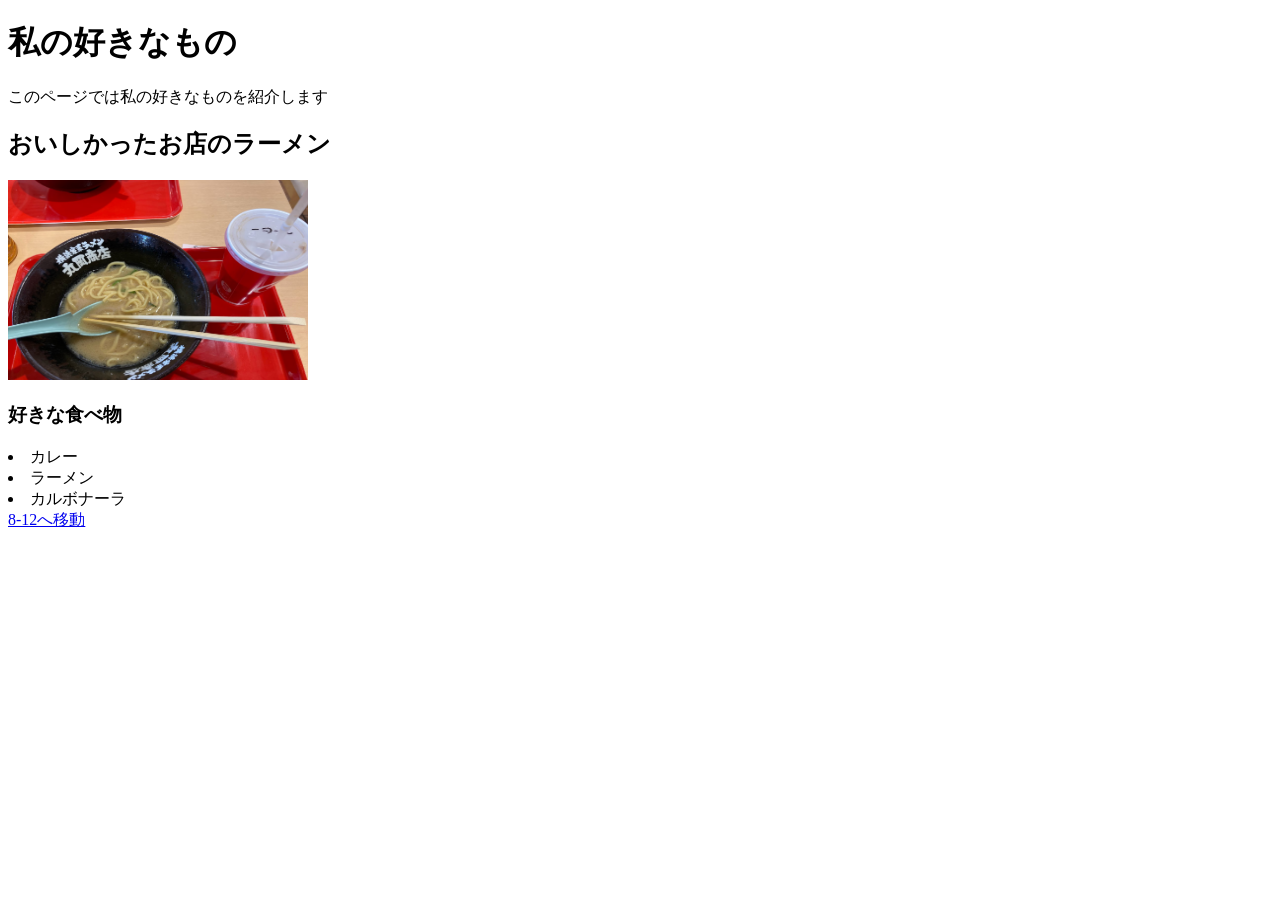
<file: index.html>
<!DOCTYPE html>
<html lang="ja">
<head>
    <meta charset="UTF-8">
    <meta name="viewport" content="width=device-width, initial-scale=1.0">
    <title>WEbページタイトル</title>
</head>
<body>
    <h1>私の好きなもの</h1>
    <p>このページでは私の好きなものを紹介します</p>
    <h2>おいしかったお店のラーメン</h2>
    <img src="images/IMG_5923.jpg" alt="家系ラーメンの画像" width="300" height="200">
    <h3>好きな食べ物</h3>
   <li>カレー</li>
  <li>ラーメン</li>
  <li>カルボナーラ</li>
  <a href="8-12.html">8-12へ移動</a>
</ul>

</body>
</html>
</file>
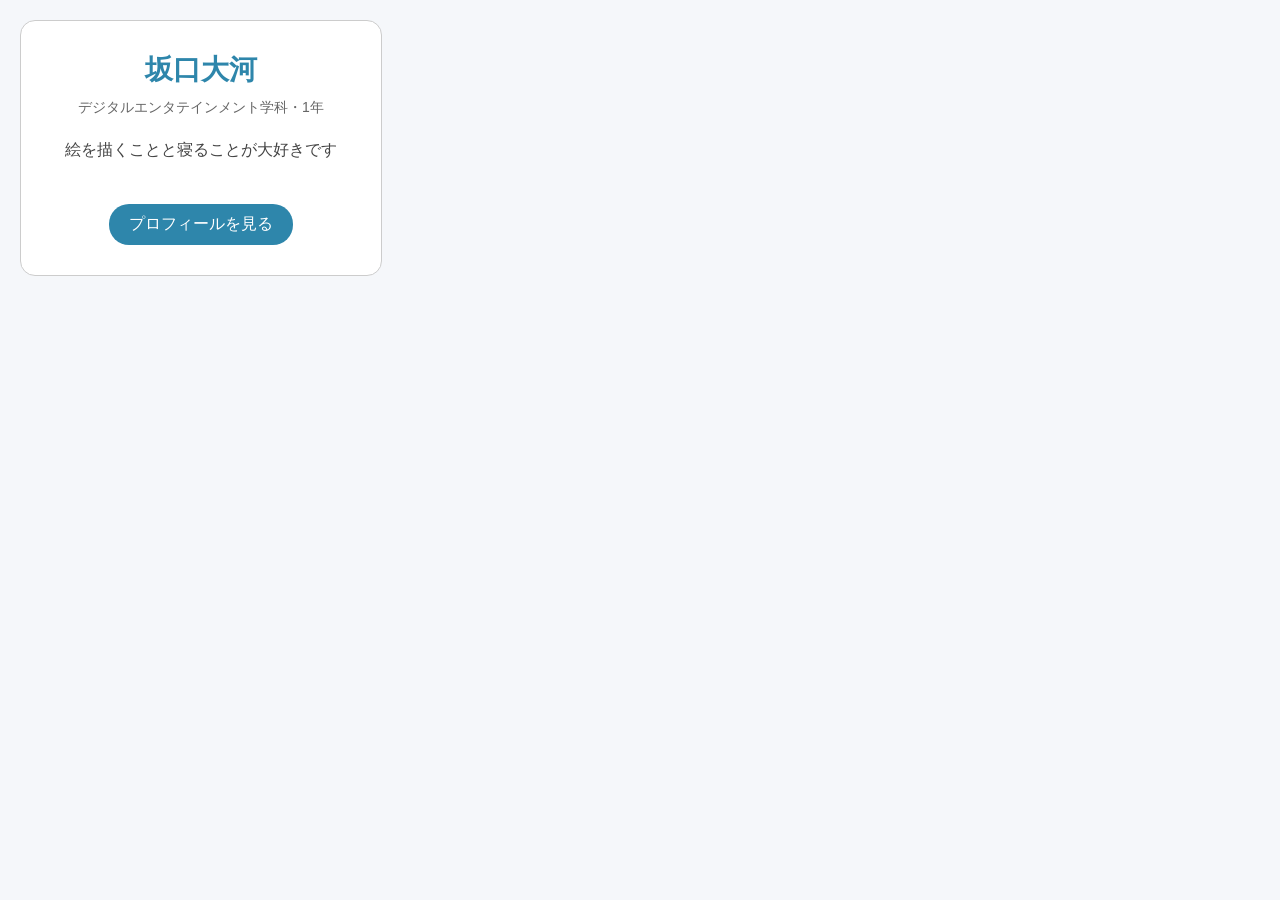
<file: template/index.html>
<!DOCTYPE html>
<html lang="ja">
<head>
  <meta charset="UTF-8">
  <title>プロフィールカード</title>
  <link rel="stylesheet" href="style.css">
</head>
<body>
  <div class="card">
    <h2 class="name">坂口大河</h2>
    <p class="tag">デジタルエンタテインメント学科・1年</p>
    <p class="bio">絵を描くことと寝ることが大好きです</p>
    <a href="#" class="btn">プロフィールを見る</a>
  </div>
</body>
</html>
</file>
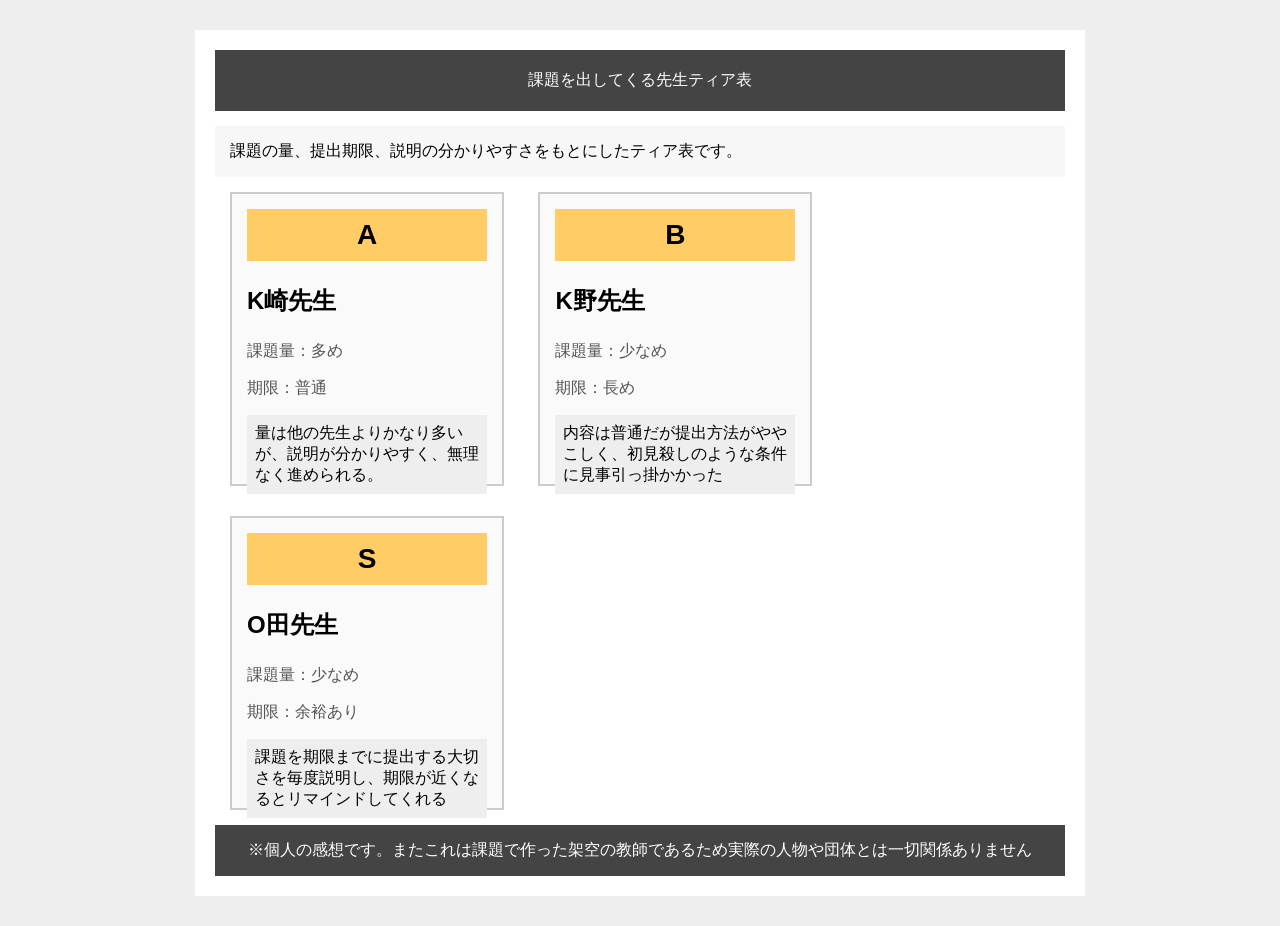
<file: 7-A.html>
<!DOCTYPE html>
<html lang="ja">
<head>
<meta charset="UTF-8">
<title>先生ティア表</title>

<style>
body {
    background-color: #eeeeee;
    font-family: sans-serif;
}

.page {
    width: 850px;
    margin: 30px auto;
    background-color: white;
    padding: 20px;
}

.header {
    display: block;
    background-color: #444444;
    color: white;
    text-align: center;
    padding: 20px;
}

.text {
    display: block;
    background-color: #f7f7f7;
    padding: 15px;
    margin-top: 15px;
}

.card {
    display: inline-block;
    width: 240px;
    height: 260px;
    background-color: #fafafa;
    margin: 15px;
    padding: 15px;
    vertical-align: top;
    border: 2px solid #cccccc;
}

.tier {
    display: block;
    background-color: #ffcc66;
    text-align: center;
    font-size: 28px;
    font-weight: bold;
    padding: 10px;
}

.teacher {
    font-size: 24px;
    font-weight: bold;
}

.small {
    color: #555555;
}

.point {
    background-color: #eeeeee;
    padding: 8px;
    margin-top: 10px;
}

.footer {
    display: block;
    background-color: #444444;
    color: white;
    text-align: center;
    padding: 15px;
}
</style>
</head>

<body>

<div class="page">

    <div class="header">
        課題を出してくる先生ティア表
    </div>

    <div class="text">
        課題の量、提出期限、説明の分かりやすさをもとにしたティア表です。
    </div>

    <div class="card">
        <div class="tier">A</div>
        <p class="teacher">K崎先生</p>
        <p class="small">課題量：多め</p>
        <p class="small">期限：普通</p>
        <div class="point">
            量は他の先生よりかなり多いが、説明が分かりやすく、無理なく進められる。
        </div>
    </div>

    <div class="card">
        <div class="tier">B</div>
        <p class="teacher">K野先生</p>
        <p class="small">課題量：少なめ</p>
        <p class="small">期限：長め</p>
        <div class="point">
            内容は普通だが提出方法がややこしく、初見殺しのような条件に見事引っ掛かかった
        </div>
    </div>

    <div class="card">
        <div class="tier">S</div>
        <p class="teacher">O田先生</p>
        <p class="small">課題量：少なめ</p>
        <p class="small">期限：余裕あり</p>
        <div class="point">
            課題を期限までに提出する大切さを毎度説明し、期限が近くなるとリマインドしてくれる
        </div>
    </div>

    <div class="footer">
        ※個人の感想です。またこれは課題で作った架空の教師であるため実際の人物や団体とは一切関係ありません
    </div>

</div>

</body>
</html>
</file>
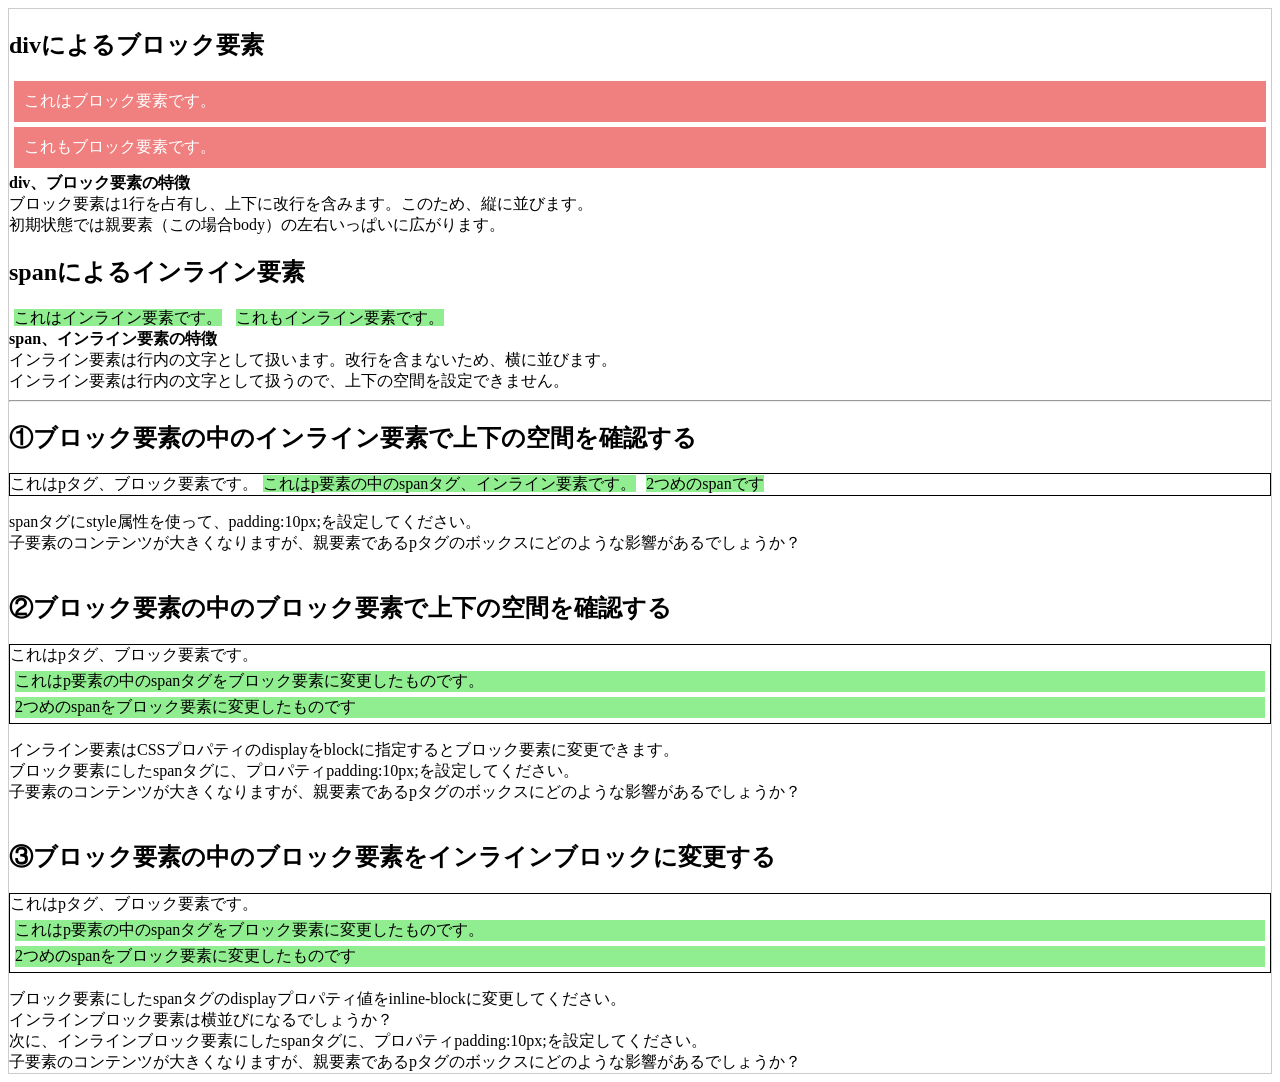
<file: 7_block_inline.html>
<!DOCTYPE html>
<html lang="ja">
<head>
    <meta charset="UTF-8">
    <meta name="viewport" content="width=device-width, initial-scale=1.0">
    <title>ブロック要素とインライン要素</title>
    <style>
        body {
            border: 1px solid #ccc; /* ページ全体の境界線 */
        }
        div {
            background-color: lightcoral;
            color: white;
            padding: 10px;
            margin: 5px;
        }
        span {
            background-color: lightgreen;
            color: black;
            margin: 5px;
        }
        p {
            border: 1px solid;
        }
    </style>
</head>
<body>
    <h2>divによるブロック要素</h2>
    <div>これはブロック要素です。</div>
    <div>これもブロック要素です。</div>
    <b>div、ブロック要素の特徴</b><br>
    ブロック要素は1行を占有し、上下に改行を含みます。このため、縦に並びます。<br>
    初期状態では親要素（この場合body）の左右いっぱいに広がります。

    <h2>spanによるインライン要素</h2>
    <span>これはインライン要素です。</span>
    <span>これもインライン要素です。</span>
    <br>
    <b>span、インライン要素の特徴</b><br>
    インライン要素は行内の文字として扱います。改行を含まないため、横に並びます。<br>
    インライン要素は行内の文字として扱うので、上下の空間を設定できません。
<hr>

    <h2>①ブロック要素の中のインライン要素で上下の空間を確認する</h2>
    <p>これはpタグ、ブロック要素です。<span>これはp要素の中のspanタグ、インライン要素です。</span><span>2つめのspanです</span></p>

    spanタグにstyle属性を使って、padding:10px;を設定してください。<br>
    子要素のコンテンツが大きくなりますが、親要素であるpタグのボックスにどのような影響があるでしょうか？
    <br><br>

    <h2>②ブロック要素の中のブロック要素で上下の空間を確認する</h2>
    <p>これはpタグ、ブロック要素です。<span style="display: block;">これはp要素の中のspanタグをブロック要素に変更したものです。</span><span style="display:block;">2つめのspanをブロック要素に変更したものです</span></p>

    インライン要素はCSSプロパティのdisplayをblockに指定するとブロック要素に変更できます。<br>
    ブロック要素にしたspanタグに、プロパティpadding:10px;を設定してください。<br>
    子要素のコンテンツが大きくなりますが、親要素であるpタグのボックスにどのような影響があるでしょうか？
    <br><br>

    <h2>③ブロック要素の中のブロック要素をインラインブロックに変更する</h2>
    <p>これはpタグ、ブロック要素です。<span style="display: block;">これはp要素の中のspanタグをブロック要素に変更したものです。</span><span style="display:block;">2つめのspanをブロック要素に変更したものです</span></p>
    ブロック要素にしたspanタグのdisplayプロパティ値をinline-blockに変更してください。<br>
    インラインブロック要素は横並びになるでしょうか？<br>
    次に、インラインブロック要素にしたspanタグに、プロパティpadding:10px;を設定してください。<br>
    子要素のコンテンツが大きくなりますが、親要素であるpタグのボックスにどのような影響があるでしょうか？
</body>
</html>
</file>
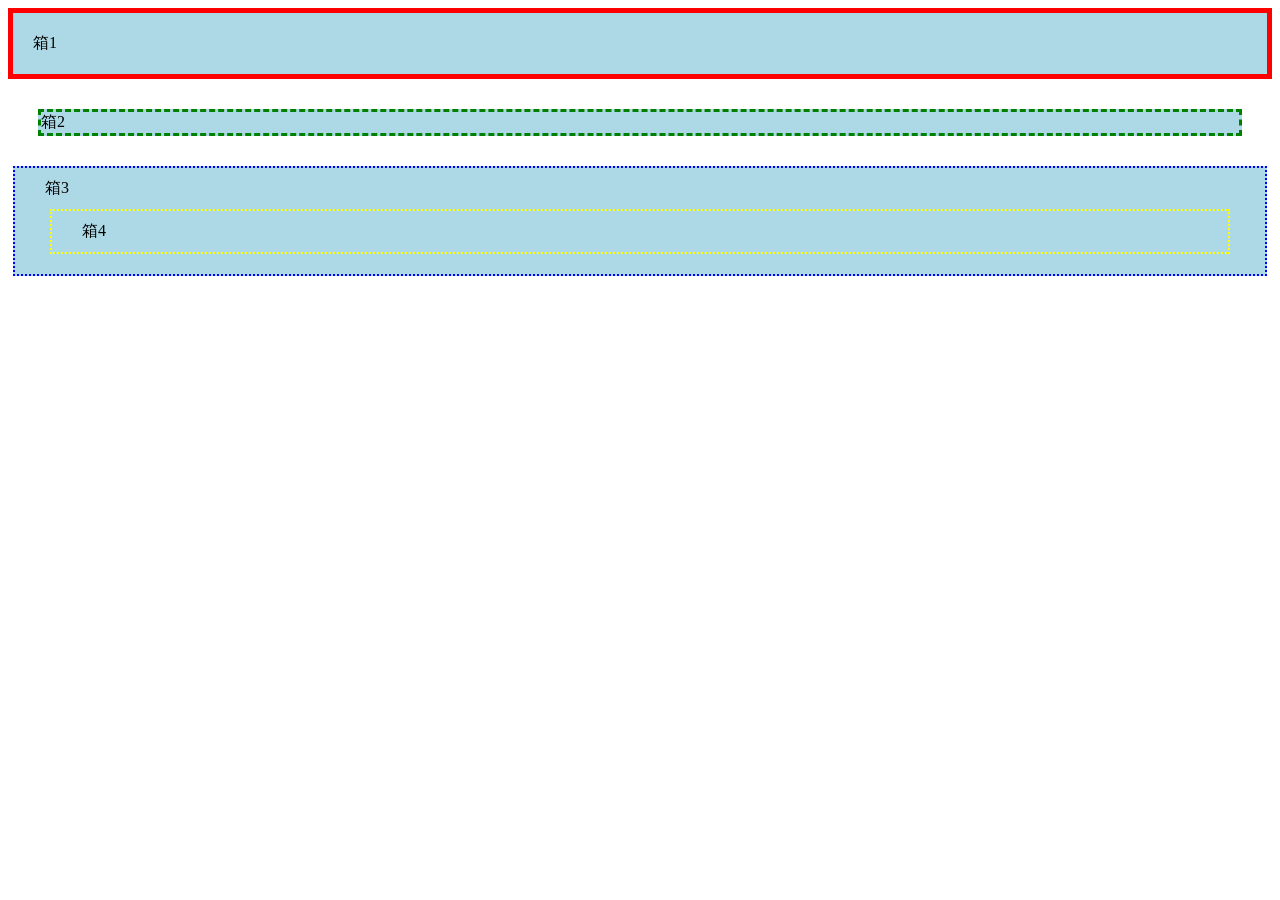
<file: 7_box.html>
<!DOCTYPE html>
<html lang="ja">
<head>
    <meta charset="UTF-8">
    <meta name="viewport" content="width=device-width, initial-scale=1.0">
    <title>ボックスモデルの学習</title>
    <style>
        .box {
            background-color: lightblue;
            margin-bottom: 20px; /* 箱と箱の間隔 */
        }
        .box1 {
            padding: 20px;
            border: 5px solid red;
        }
        .box2 {
            margin: 30px;
            border: 3px dashed green;
        }
        .box3 {
            padding: 10px 30px; /* 上下10px 左右30px */
            border: 2px dotted blue;
            margin: 10px 5px; /* 上下10px 左右5px */
        }
        .box4 {
            padding: 10px 30px; /* 上下10px 左右30px */
            border: 2px dotted yellow;
            margin: 10px 5px; /* 上下10px 左右5px */
        }
    </style>
</head>
<body>
    <div class="box box1">箱1</div>
    <div class="box box2">箱2</div>
    <div class="box box3">箱3
        <div class="box4">箱4</div>
    </div>
</body>
</html>
</file>
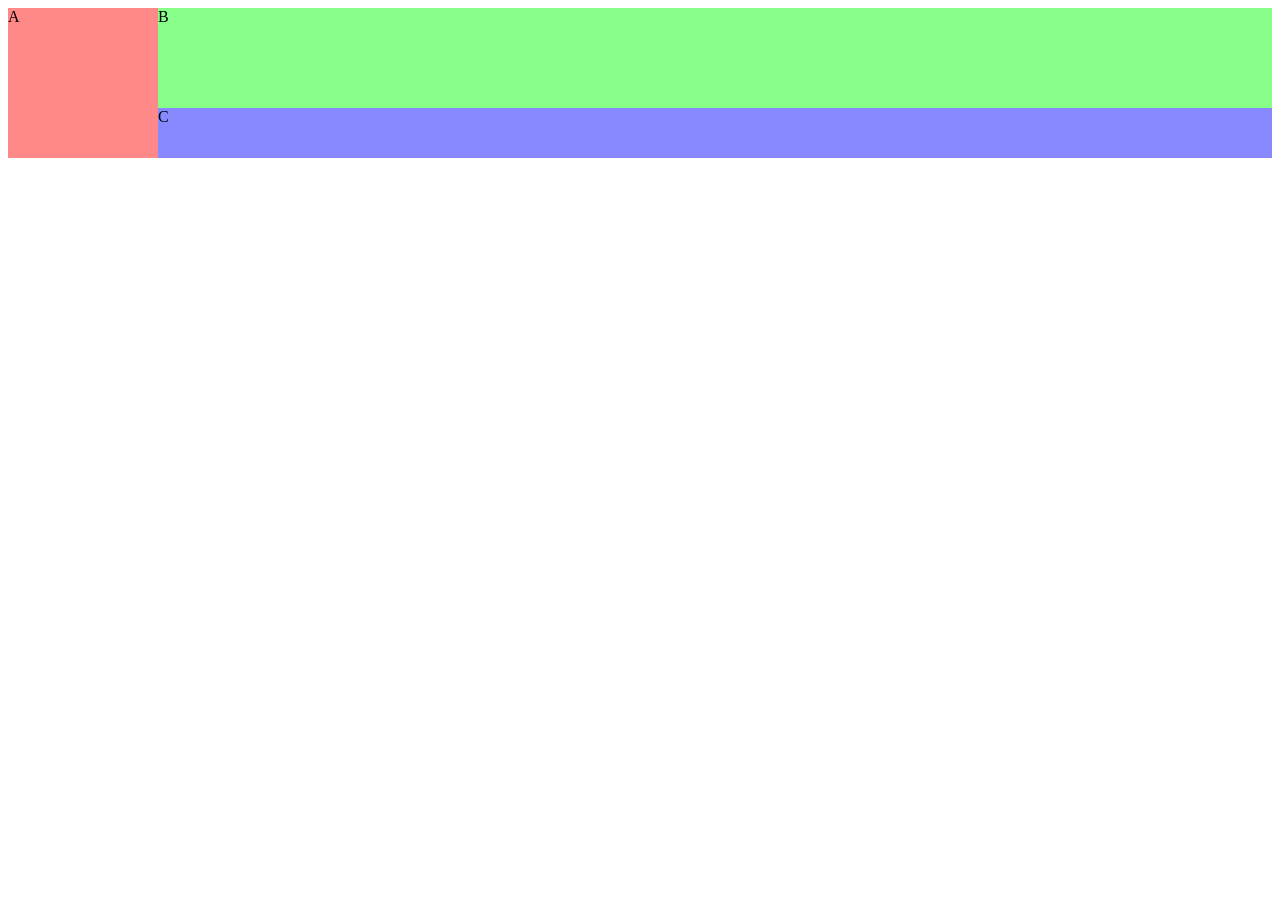
<file: 8-12.html>
<!DOCTYPE html>
<html lang="jp">
<head>
    <meta charset="UTF-8">
    <meta name="viewport" content="width=device-width, initial-scale=1.0">
    <title>Document</title>
    <link rel="stylesheet" href="8-12.css">
</head>
<body>
    <div id="container"> 
        <div id="itemA">A</div> 
        <div id="itemB">B</div> 
        <div id="itemC">C</div> 
    </div>
</body>
</html>
</file>
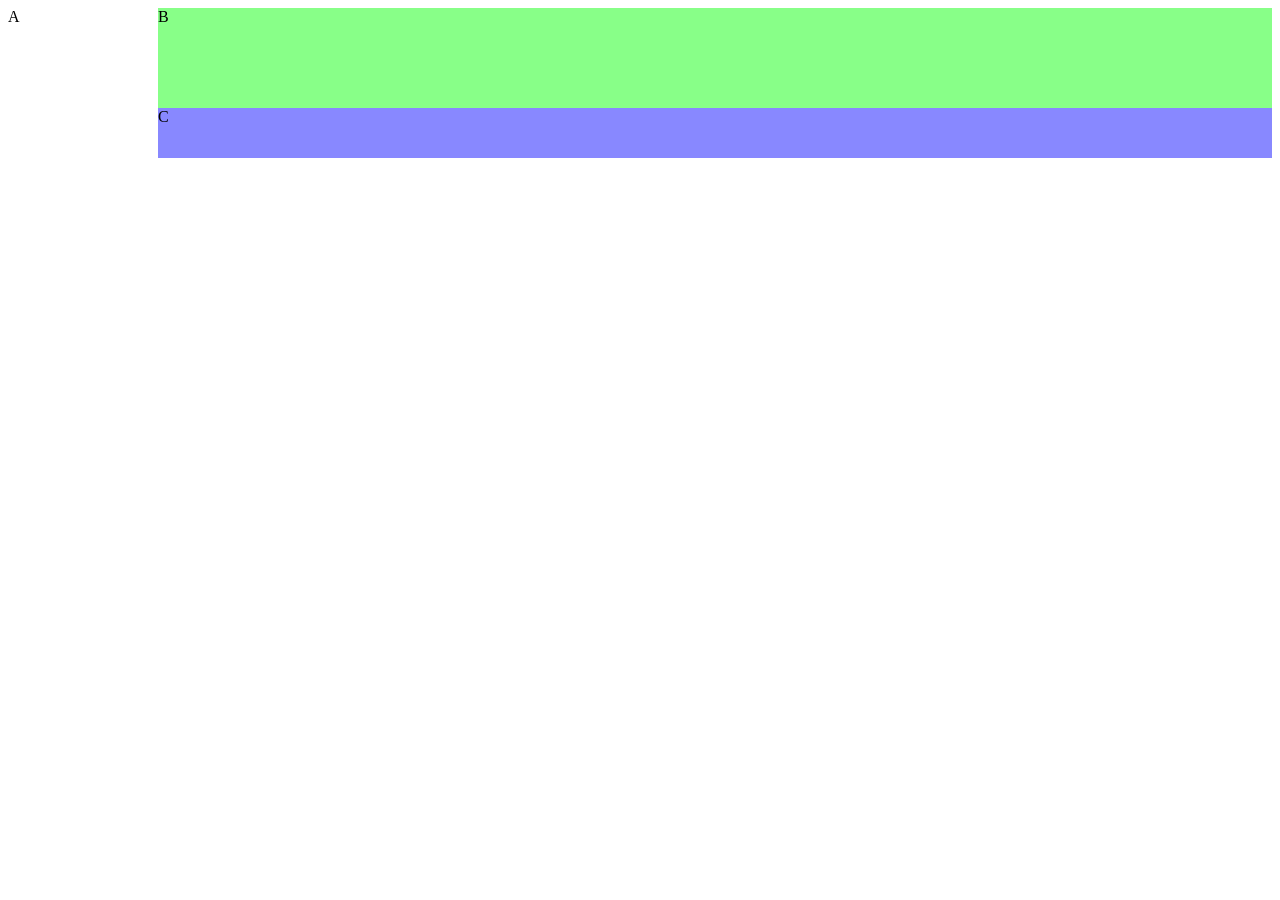
<file: 9-2.html>
<!DOCTYPE html>
<html lang="ja">
<head>
    <meta charset="UTF-8">
    <meta name="viewport" content="width=device-width, initial-scale=1.0">
    <title>Document</title>
    <link rel="stylesheet" href="9-2.css">
</head>
<body>
    <div id="container">
        <div id="itemA">A</div>
        <div id="itemB">B</div>
        <div id="itemC">C</div>
</body>
</html>
</file>
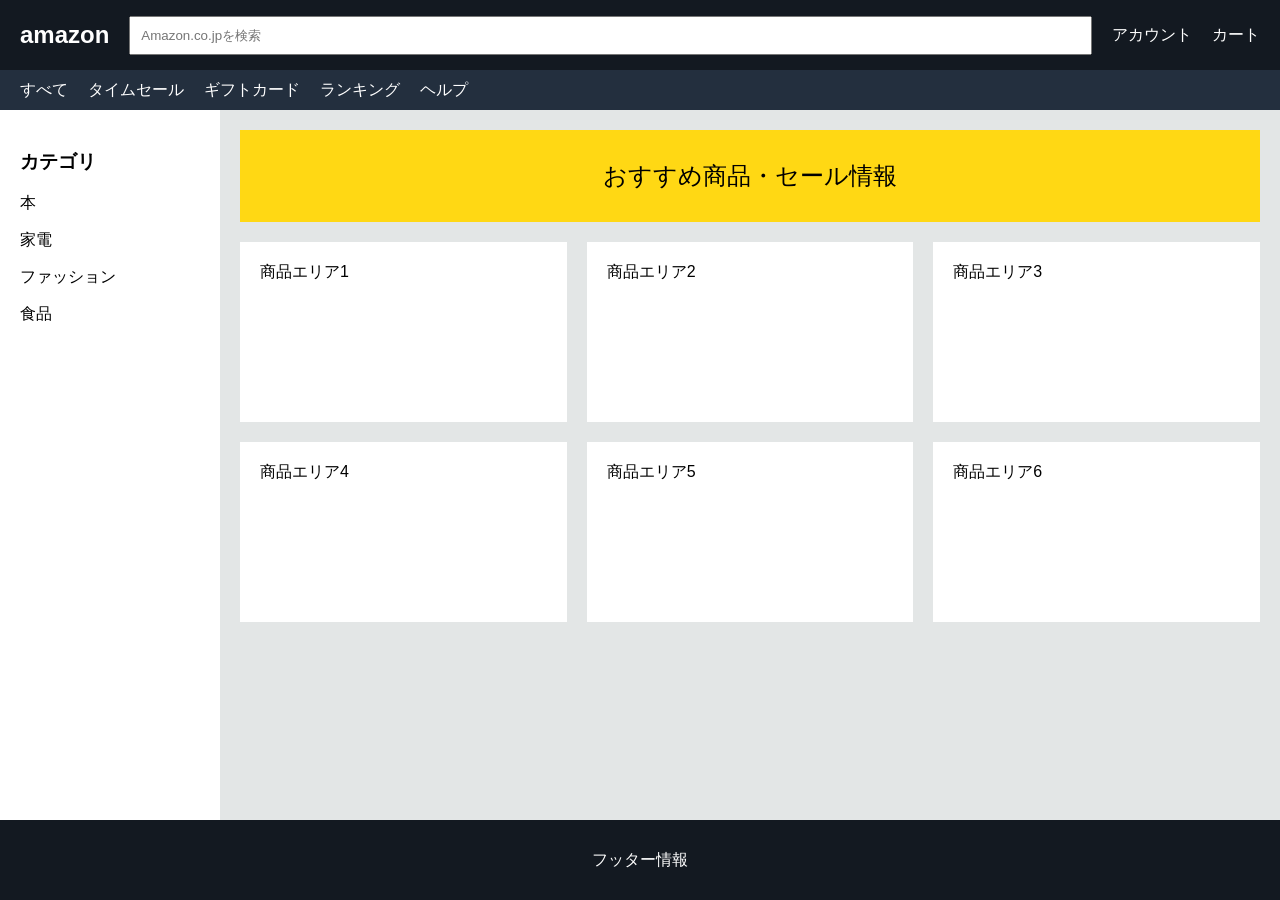
<file: 9-A.html>
<!DOCTYPE html>
<html lang="ja">
<head>
<meta charset="UTF-8">
<title>Amazonレイアウト</title>

<style>
body{
    margin:0;
    background:#e3e6e6;
    font-family:sans-serif;
}

.container{
    display:grid;
    grid-template-areas:
        "header header"
        "nav nav"
        "sidebar main"
        "footer footer";
    grid-template-columns:220px 1fr;
    grid-template-rows:70px 40px 1fr 80px;
    min-height:100vh;
}

header{
    grid-area:header;
    background:#131921;
    color:white;
    display:flex;
    align-items:center;
    gap:20px;
    padding:0 20px;
}

.logo{
    font-size:24px;
    font-weight:bold;
}

.search{
    flex:1;
    padding:10px;
}

nav{
    grid-area:nav;
    background:#232f3e;
    color:white;
    display:flex;
    align-items:center;
    gap:20px;
    padding:0 20px;
}

.sidebar{
    grid-area:sidebar;
    background:white;
    padding:20px;
}

main{
    grid-area:main;
    padding:20px;
}

.hero{
    background:#ffd814;
    padding:30px;
    margin-bottom:20px;
    text-align:center;
    font-size:24px;
}

.products{
    display:grid;
    grid-template-columns:repeat(3, 1fr);
    gap:20px;
}

.card{
    background:white;
    padding:20px;
    height:140px;
}

footer{
    grid-area:footer;
    background:#131921;
    color:white;
    display:flex;
    justify-content:center;
    align-items:center;
}
</style>
</head>

<body>
<div class="container">

    <header>
        <div class="logo">amazon</div>
        <input class="search" type="text" placeholder="Amazon.co.jpを検索">
        <div>アカウント</div>
        <div>カート</div>
    </header>

    <nav>
        <div>すべて</div>
        <div>タイムセール</div>
        <div>ギフトカード</div>
        <div>ランキング</div>
        <div>ヘルプ</div>
    </nav>

    <aside class="sidebar">
        <h3>カテゴリ</h3>
        <p>本</p>
        <p>家電</p>
        <p>ファッション</p>
        <p>食品</p>
    </aside>

    <main>
        <div class="hero">おすすめ商品・セール情報</div>

        <div class="products">
            <div class="card">商品エリア1</div>
            <div class="card">商品エリア2</div>
            <div class="card">商品エリア3</div>
            <div class="card">商品エリア4</div>
            <div class="card">商品エリア5</div>
            <div class="card">商品エリア6</div>
        </div>
    </main>

    <footer>
        フッター情報
    </footer>

</div>
</body>
</html>
</file>
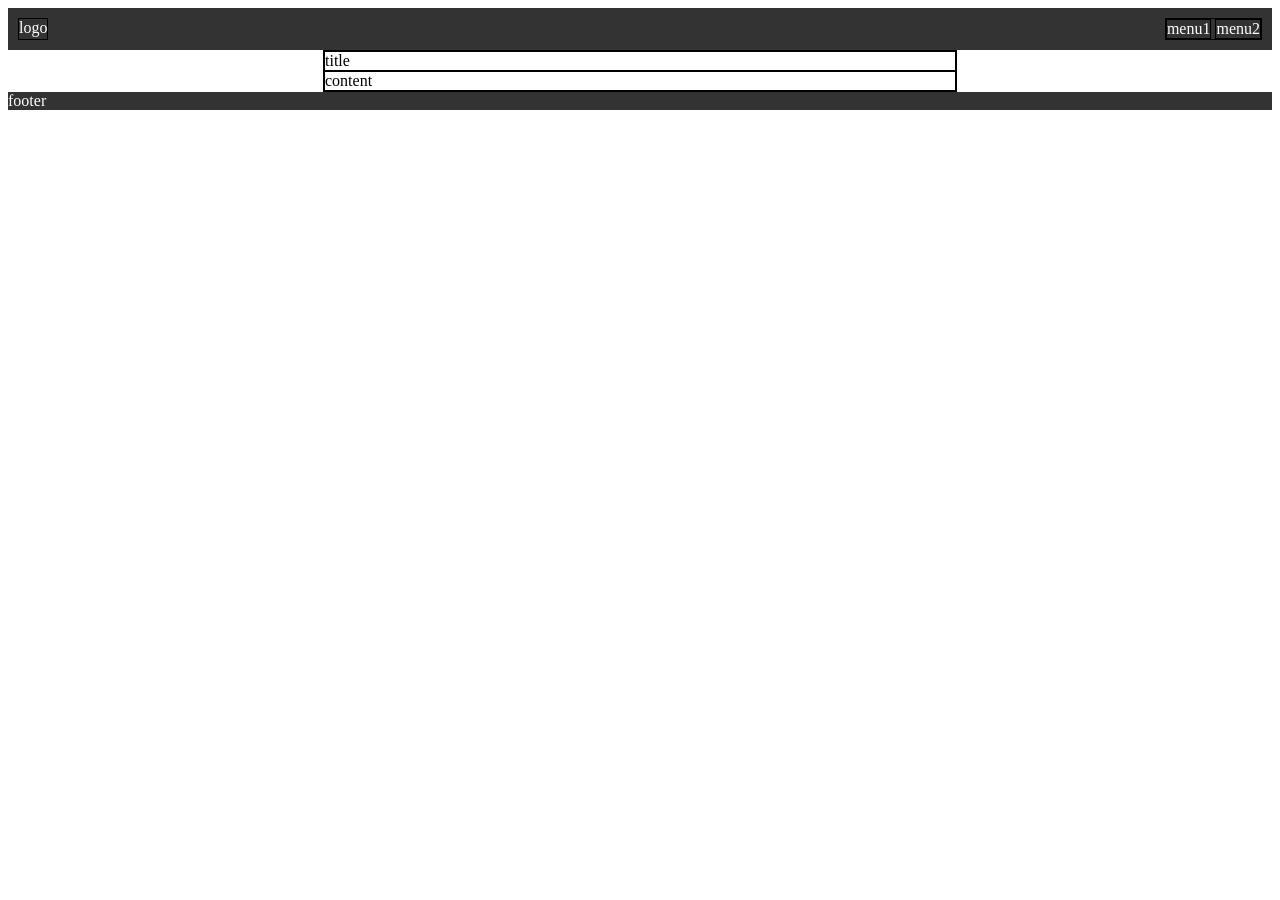
<file: box.html>
<!DOCTYPE html>
<html lang="ja">
<head>
    <meta charset="UTF-8">
    <meta name="viewport" content="width=device-width, initial-scale=1.0">
    <title>Document</title>
    <style>
        div{
            border: 1px solid black;
        }
        .header{
            display:flex;
            justify-content:space-between;
        }
        .logo{
            display: inline-block;
            margin:10px;
        }
        .nav{
            display: inline-block;
            margin:10px;
        }
        .nav-item{
            display: inline-block;
        }
        .body{
            width: 50%;
            margin: 0 auto;
        }
        .header, .footer {
            background-color: #333;
            color: white;
            border: none;
        }
    </style>
</head>
<body>
    <div class="header">
        <div class="logo">logo</div>
        <div class="nav">
            <div class="nav-item">menu1</div>
            <div class="nav-item">menu2</div>
        </div>
    </div>
    
    <div class="body">
        <div class="title">title</div>
        <div class="content">content</div>
    </div>
    <div class="footer">footer</div>
</body>
</html>
</file>
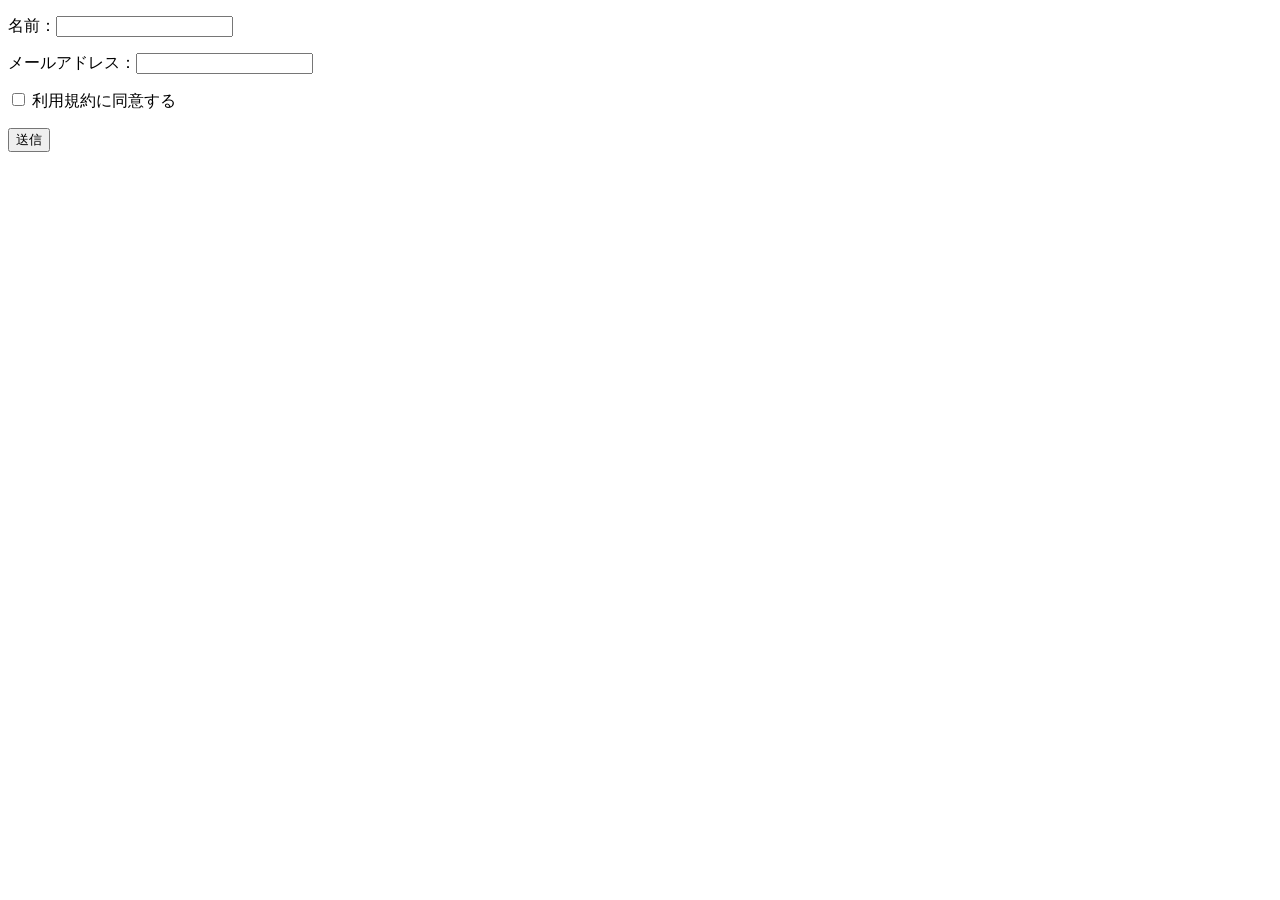
<file: form.html>
<!DOCTYPE html>
<html lang="ja">
<head>
    <meta charset="UTF-8">
    <meta name="viewport" content="width=device-width, initial-scale=1.0">
    <title>Document</title>
</head>
<body>
    <form action="#" method="get">
  <p>
    <label>名前：<input type="text" name="name" /></label>
  </p>
  <p>
    <label>メールアドレス：<input type="email" name="email" /></label>
  </p>
  <p>
    <label> <input type="checkbox" name="agree" /> 利用規約に同意する </label>
  </p>
  <p>
    <input type="submit" value="送信" />
  </p>
</form>
</body>
</html>
</file>
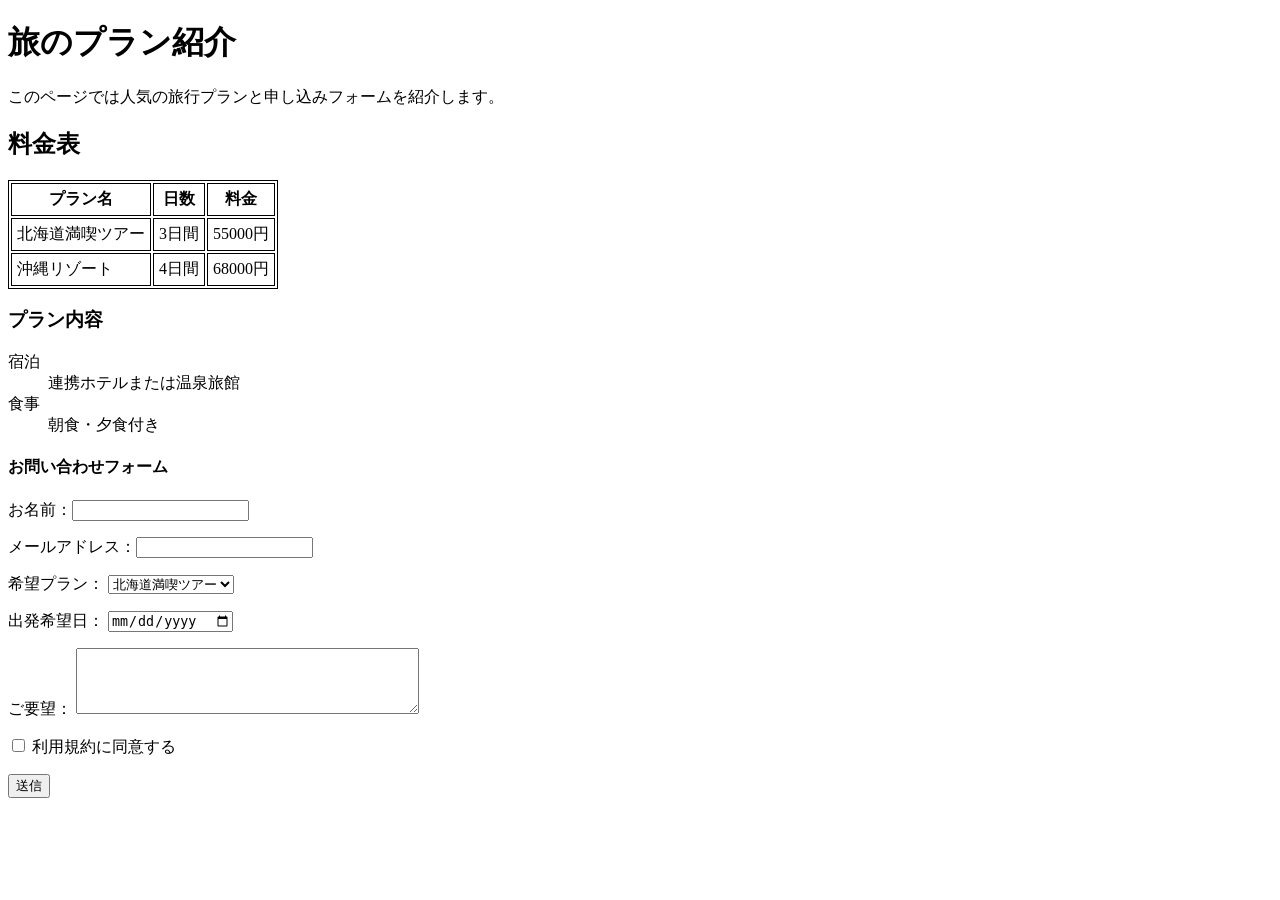
<file: tabi.html>
<!DOCTYPE html>
<html lang="ja">
<head>
    <meta charset="UTF-8">
    <meta name="viewport" content="width=device-width, initial-scale=1.0">
    <title>Document</title>
    <style>
        table,
            td,
            th {
                border: 1px solid black;
            }

            th,
            td {
                padding: 5px;
        }
</style>
    </style>
</head>
<body>
  <h1>旅のプラン紹介</h1>  
  <p>このページでは人気の旅行プランと申し込みフォームを紹介します。</p>
  <h2>料金表</h2>
  <table>
        <tr>
            <th>プラン名</th>
            <th>日数</th>
            <th>料金</th>
        </tr>
        <tr>
            <td>北海道満喫ツアー</td>
            <td>3日間</td>
            <td>55000円</td>
        </tr>
        <tr>
            <td>沖縄リゾート</td>
            <td>4日間</td>
            <td>68000円</td>
        </tr>
    </table>
<h3>プラン内容</h3>
<dl>
  <dt>宿泊</dt>
  <dd>連携ホテルまたは温泉旅館</dd>

  <dt>食事</dt>
  <dd>朝食・夕食付き</dd>
  <h4>お問い合わせフォーム</h4>
  <form action="#" method="get">
  <p>
    <label>お名前：<input type="text" name="name" /></label>
  </p>
  <p>
    <label>メールアドレス：<input type="email" name="email" /></label>
  </p>
  <p>
  <label
    >希望プラン：
    <select name="grade">
      <option value="1">北海道満喫ツアー</option>
      <option value="2">沖縄リゾート</option>
    </select>
  </label>
</p>
<label for="date">出発希望日：</label>

    <input type="date" id="date" name="date">
    <p>
  <label
    >ご要望：
    <textarea name="message" rows="4" cols="40"></textarea>
  </label>
</p>
  <p>
    <label> <input type="checkbox" name="agree" /> 利用規約に同意する </label>
  </p>
  <p>
    <input type="submit" value="送信" />
  </p>
  
</form>
</dl>
</body>
</html>
</file>
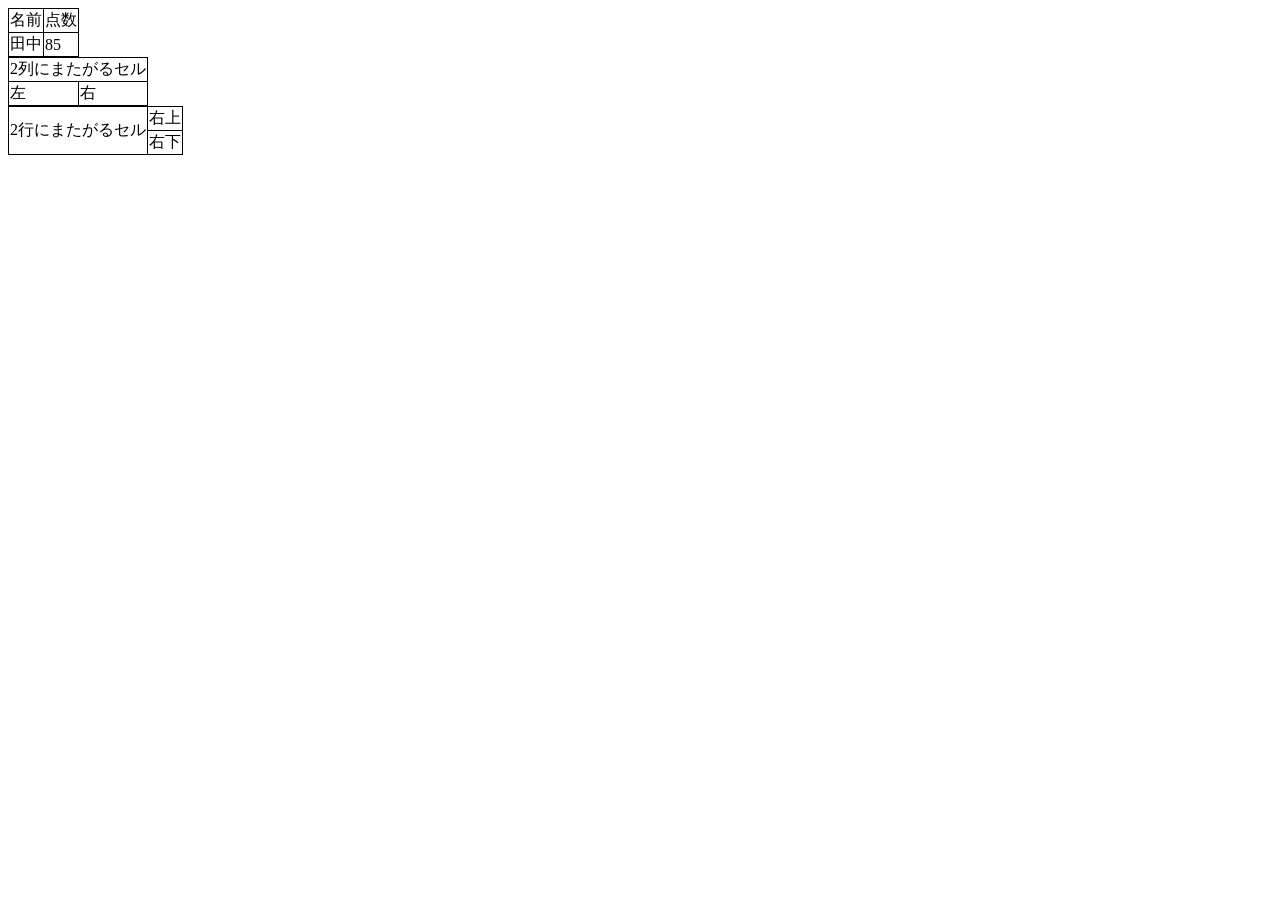
<file: table.html>
<!DOCTYPE html>
<html lang="ja">
<head>
    <meta charset="UTF-8">
    <meta name="viewport" content="width=device-width, initial-scale=1.0">
    <title>Document</title>
    <style>
        table,
        td,
        th {
            border: 1px solid black;
            border-collapse: collapse;
        }
    </style>
</head>
<body>
    <table>
        <tr>
            <td>名前</td>
            <td>点数</td>
        </tr>
        <tr>
            <td>田中</td>
            <td>85</td>
        </tr>
    </table>
    <table>
  <tr>
    <td colspan="2">2列にまたがるセル</td>
  </tr>
  <tr>
    <td>左</td>
    <td>右</td>
  </tr>
</table>
<table>
  <tr>
    <td rowspan="2">2行にまたがるセル</td>
    <td>右上</td>
  </tr>
  <tr>
    <td>右下</td>
  </tr>
</table>
</body>
</html>
</file>
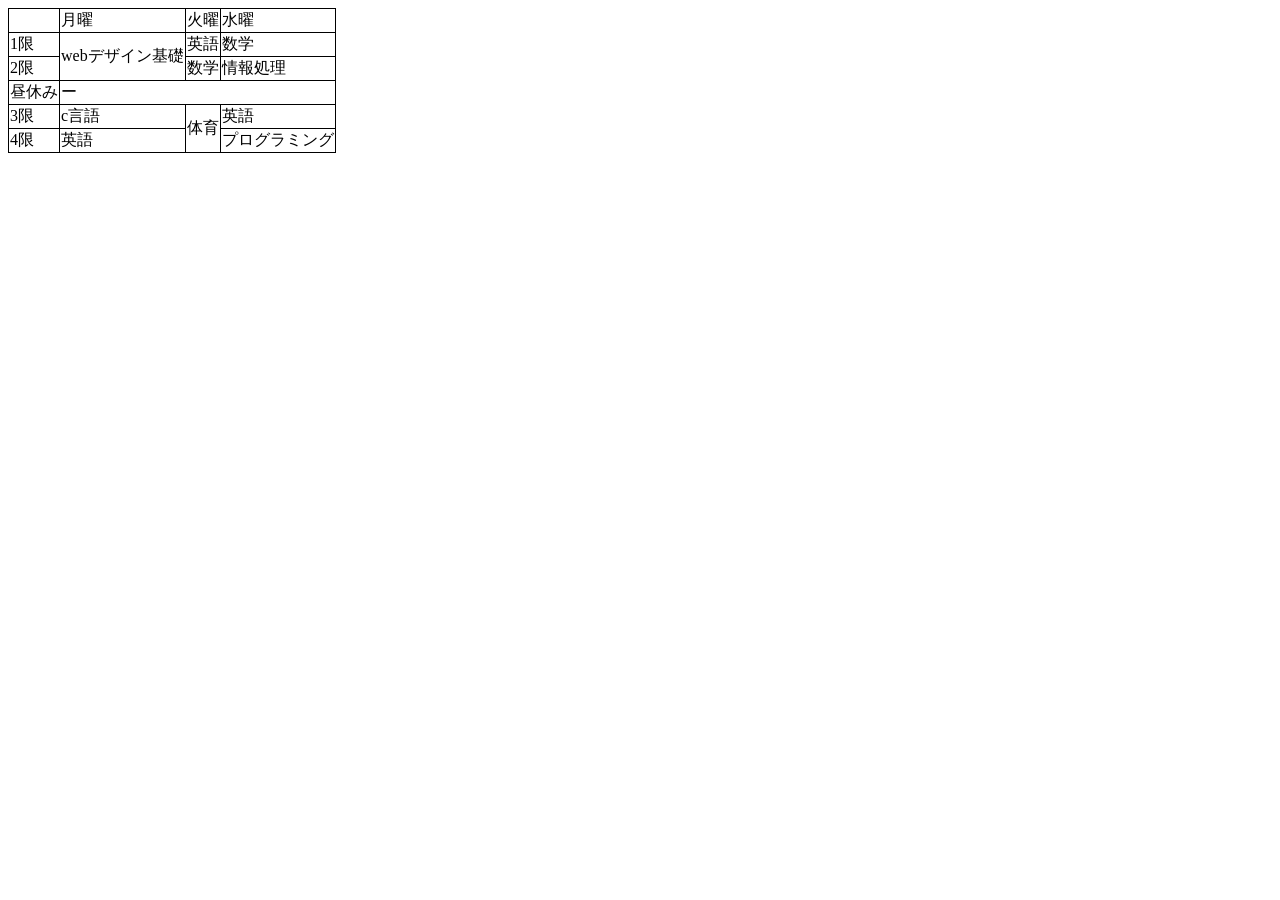
<file: timetable.html>
<!DOCTYPE html>
<html lang="ja">
<head>
    <meta charset="UTF-8">
    <meta name="viewport" content="width=device-width, initial-scale=1.0">
    <title>Document</title>
    <style>
        table,
        td,
        th {
            border: 1px solid black;
            border-collapse: collapse;
        }
    </style>
</head>
<body>
    <table>
        <tr>
            <td></td>
            <td>月曜</td>
            <td>火曜</td>
            <td>水曜</td>
        </tr>
        <tr>
            <td>1限</td>
            <td rowspan="2">webデザイン基礎</td>
            <td>英語</td>
            <td>数学</td>
        </tr>
        <tr>
            <td>2限</td>
            <td>数学</td>
            <td>情報処理</td>
        </tr>
        <tr>
            <td>昼休み</td>
            <td colspan="3">ー</td>
        </tr>
        <tr>
            <td>3限</td>
            <td>c言語</td>
            <td rowspan="2">体育</td>
            <td>英語</td>
        </tr>
        <tr>
            <td>4限</td>
            <td>英語</td>
            <td>プログラミング</td>
        </tr>
    </table>
</body>
</html>
</file>
<file: template/style.css>
/* 4-B：プロフィールカードのスタイル */
/* ここにCSSを書いていきます */
body {
  margin: 20px;
  background-color: #f5f7fa;
  font-family: sans-serif;
}

.card {
  width: 300px;
  padding: 30px;
  background-color: white;
  border-radius: 15px;
  text-align: center;
  border: 1px solid #cccccc;
}

.name {
  margin: 0;
  font-size: 28px;
  color: #2E86AB;
}

.tag {
  margin-top: 10px;
  font-size: 14px;
  color: #666666;
}

.bio {
  margin-top: 20px;
  font-size: 16px;
  color: #444444;
  line-height: 1.6;
}

.btn {
  display: inline-block;
  margin-top: 25px;
  padding: 10px 20px;
  background-color: #2E86AB;
  color: white;
  text-decoration: none;
  border-radius: 20px;
  transition: 0.3s;
}

.btn:hover {
  background-color: #256d8b;
  transform: translateY(-2px);
}
</file>
<file: 8-12.css>
#container {
    display: grid;
    grid-template-columns: 150px 1fr;
    grid-template-rows: 100px 50px;
    height: 100vh;
}

#itemA {
    grid-row: 1 / 3;
    grid-column: 1 / 2;
    background: #f88;
}

#itemB {
    grid-row: 1 / 2;
    grid-column: 2 / 3;
    background: #8f8;
}

#itemC {
    grid-row: 2 / 3;
    grid-column: 2 / 3;
    background: #88f;
}
</file>
<file: 9-2.css>
#container {
    display:grid;
    grid-template-rows:100px 50px;
    grid-template-columns:150px 1fr;
    grid-template-areas:
        "areaA areaB"
        "areaA areaC";
}

#itemA {
    grid-area: areaA;
}
#itemB {
    grid-area: areaB;
    background:#8f8;
}
#itemC {
    grid-area: areaC;
    background:#88f;
}
</file>
